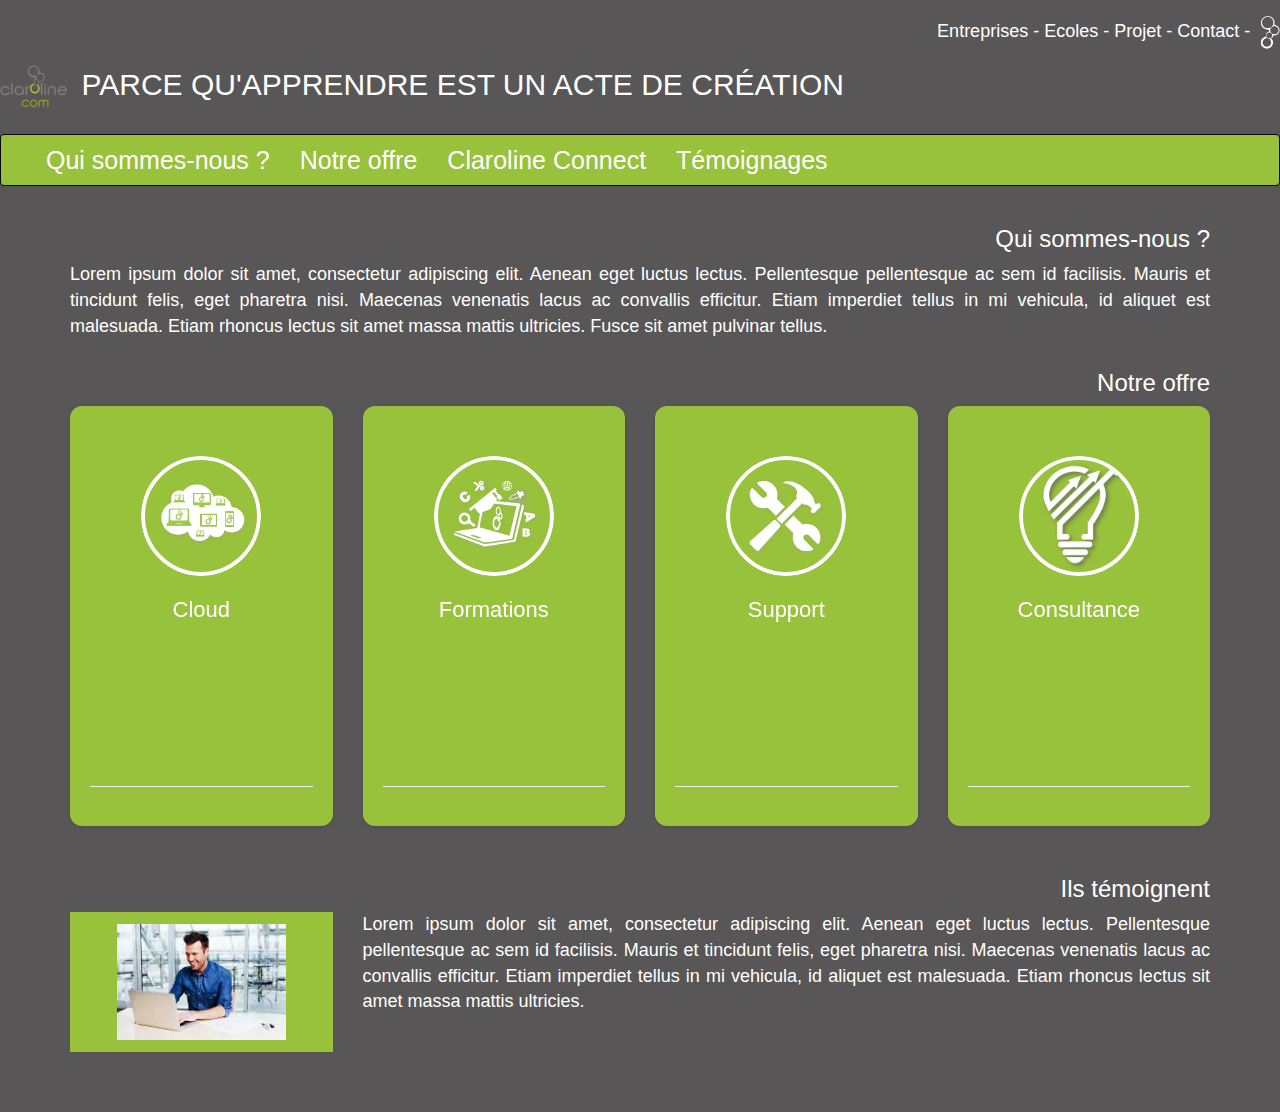
<file: Resources/views/mockup/formalibre/index_fr.html>
<!DOCTYPE html>
<html lang="fr" xmlns="http://www.w3.org/1999/html" xmlns="http://www.w3.org/1999/html">
<head>
    <title>Forma-Libre SA - Société de services Claroline</title>
    <meta charset="utf-8">
    <meta content='width=device-width, initial-scale=1.0, maximum-scale=1.0, user-scalable=0' name='viewport' />
    <link href='css/bootstrap.css' rel='stylesheet' />
    <link href='css/rotating-card.css' rel='stylesheet' />
    <!--<link href='css/style.css' rel='stylesheet' />-->
    <!--<link href='css/fl.css' rel='stylesheet' />-->
    <link href="http://netdna.bootstrapcdn.com/font-awesome/4.5.0/css/font-awesome.min.css" rel="stylesheet">

    <!--<script src="https://google-code-prettify.googlecode.com/svn/loader/run_prettify.js"></script>-->
</head>
<header>
    <div class="row text-site" style="text-align: right; padding: 12px">
        <p>
            Entreprises - Ecoles - <a href="http://www.claroline.net" target="_blank" style="color: white"> Projet </a> - Contact - <img src="images/bulles.com-02.png" style="max-height: 40px">
        </p>
        <p style="text-align: left; font-size: 3rem"><img src="images/claroline.com-01.png" style="max-height: 50px" alt="Logo Forma-Libre"> PARCE QU'APPRENDRE EST UN ACTE DE CRÉATION</p>
    </div>
    <div class="navbar navbar-inverse navbar-fixed text-site" style="text-align: center">
        <div class="container-fluid">
            <div class="navbar-header">
                <button type="button" class="navbar-toggle" data-toggle="collapse" data-target="#myNavbar">
                    <span class="icon-bar"></span>
                    <span class="icon-bar"></span>
                    <span class="icon-bar"></span>
                </button>
                <a class="navbar-brand" href="#"></a>
            </div>
            <div class="collapse navbar-collapse" id="myNavbar">
                <ul class="nav navbar-nav">
                    <li><a href="#" style="font-size: 2.5rem; color: #FFFFFF">Qui sommes-nous ?</a></li>
                    <li><a href="#" style="font-size: 2.5rem; color: #FFFFFF">Notre offre</a></li>
                    <li><a href="#" style="font-size: 2.5rem; color: #FFFFFF">Claroline Connect</a></li>
                    <li><a href="#" style="font-size: 2.5rem; color: #FFFFFF">Témoignages</a></li>
                </ul>
            </div>
        </div>
    </div>
</header>
<body>
<div class="container text-site">
    <h3 style="text-align: right">Qui sommes-nous ?</h3>
    <div class="row">
        <div class="col-xs-12">
            <p style="text-align: justify">Lorem ipsum dolor sit amet, consectetur adipiscing elit. Aenean eget luctus lectus. Pellentesque pellentesque ac sem id facilisis. Mauris et tincidunt felis, eget pharetra nisi.
                Maecenas venenatis lacus ac convallis efficitur. Etiam imperdiet tellus in mi vehicula, id aliquet est malesuada. Etiam rhoncus lectus sit amet massa mattis ultricies.
                Fusce sit amet pulvinar tellus.</p>
        </div>
    </div>
</div>

<! The next container is NOT visible on smartphones and tablet !>

<div class="container text-site hidden-xs hidden-sm">
    <h3 style="text-align: right">Notre offre</h3>
    <div class="row">
        <div class="col-md-6 col-lg-3">
            <div class="card-container">
                 <div class="card-container">
                       <div class="card" style="background-color: #98c13c">
                            <div class="front">
                                <div class="cover">
                                    <!--<img src="images/rotating_card_thumb3.png"/>-->
                                </div>
                                <div class="user">
                                    <img class="img-circle" src="icons/icones%20services_Cloud.png"/>
                                </div>
                                <div class="content">
                                    <div class="main">
                                        <h3 class="name">Cloud</h3>
                                        <p class="profession"></p>
                                        <p class="text-center"></p>
                                    </div>
                                    <div class="footer">
                                        <!--<i class="fa fa-mail-forward"></i> Voir verso-->
                                    </div>
                                </div>
                            </div> <!-- end front panel -->
                           <div class="back">
                                <!--<div class="header">-->
                                    <!--<h5 class="motto">"To be or not to be, this is my awesome motto!"</h5>-->
                                <!--</div>-->
                                <div class="content">
                                    <div class="main">
                                        <h4 class="text-center">Cloud</h4>
                                        <p>Lorem ipsum dolor sit amet, consectetur adipiscing elit. Aenean eget luctus lectus. Pellentesque pellentesque ac sem id facilisis. Mauris et tincidunt felis, eget pharetra nisi.
                                            Maecenas venenatis lacus ac convallis efficitur. Etiam imperdiet tellus in mi vehicula, id aliquet est malesuada. Etiam rhoncus lectus sit amet massa mattis ultricies.</p>
                                    </div>
                                </div>
                           </div> <!-- end back panel -->
                       </div>
                 </div> <!-- end card -->
            </div> <!-- end card-container -->
        </div> <!-- end col sm 3 -->
<!--         <div class="col-sm-1"></div> -->
        <div class="col-md-6 col-lg-3">
            <div class="card-container">
                 <div class="card-container">
                    <div class="card" style="background-color: #98c13c">
                        <div class="front">
                            <div class="cover">
                                <!--<img src="images/rotating_card_thumb3.png"/>-->
                            </div>
                            <div class="user">
                                <img class="img-circle" src="icons/icones%20services_Formation.png"/>
                            </div>
                            <div class="content">
                                <div class="main">
                                    <h3 class="name">Formations</h3>
                                </div>
                                <div class="footer">
                                    <!--<button class="btn btn-simple" onclick="rotateCard(this)">-->
                                        <!--<i class="fa fa-mail-forward"></i> Voir verso-->
                                    <!--</button>-->
                                </div>
                            </div>
                        </div> <!-- end front panel -->
                        <div class="back">
                            <div class="content">
                                <div class="main">
                                    <h4 class="text-center">Formations</h4>
                                    <p>Lorem ipsum dolor sit amet, consectetur adipiscing elit. Aenean eget luctus lectus. Pellentesque pellentesque ac sem id facilisis. Mauris et tincidunt felis, eget pharetra nisi.
                                        Maecenas venenatis lacus ac convallis efficitur. Etiam imperdiet tellus in mi vehicula, id aliquet est malesuada. Etiam rhoncus lectus sit amet massa mattis ultricies.</p>
                                </div>
                            </div>
                        </div> <!-- end back panel -->
                    </div>
                 </div> <!-- end card -->
            </div> <!-- end card-container -->
        </div> <!-- end col sm 3 -->
        <!--         <div class="col-sm-1"></div> -->
        <div class="hidden-xs col-sm-12 col-md-6 col-lg-3">
            <div class="card-container">
                <div class="card">
                    <div class="front">
                        <div class="cover">
                            <!--<img src="images/rotating_card_thumb3.png"/>-->
                        </div>
                        <div class="user">
                            <img class="img-circle" src="icons/icones%20services_support%20technique.png"/>
                        </div>
                        <div class="content">
                            <div class="main">
                                <h3 class="name">Support</h3>
                            </div>
                            <div class="footer">
                                <div class="rating">
                                    <!--<i class="fa fa-mail-forward"></i> Auto Rotation-->
                                </div>
                            </div>
                        </div>
                    </div> <!-- end front panel -->
                    <div class="back">
                        <!--<div class="header">-->
                            <!--<h5 class="motto"></h5>-->
                        <!--</div>-->
                        <div class="content">
                            <div class="main">
                                <h4 class="text-center">Support</h4>
                                <p>Lorem ipsum dolor sit amet, consectetur adipiscing elit. Aenean eget luctus lectus. Pellentesque pellentesque ac sem id facilisis. Mauris et tincidunt felis, eget pharetra nisi.
                                    Maecenas venenatis lacus ac convallis efficitur. Etiam imperdiet tellus in mi vehicula, id aliquet est malesuada. Etiam rhoncus lectus sit amet massa mattis ultricies.</p>
                            </div>
                        </div>
                        <!--<div class="footer">-->
                            <!--<div class="social-links text-center">-->
                                <!--<a href="http://creative-tim.com" class="facebook"><i class="fa fa-facebook fa-fw"></i></a>-->
                                <!--<a href="http://creative-tim.com" class="google"><i class="fa fa-google-plus fa-fw"></i></a>-->
                                <!--<a href="http://creative-tim.com" class="twitter"><i class="fa fa-twitter fa-fw"></i></a>-->
                            <!--</div>-->
                        <!--</div>-->
                    </div> <!-- end back panel -->
                </div> <!-- end card -->
            </div> <!-- end card-container -->
        </div> <!-- end col-sm-3 -->
        <div class="hidden-xs col-sm-12 col-md-6 col-lg-3">
            <div class="card-container">
                <div class="card">
                    <div class="front">
                        <div class="cover">
                            <!--<img src="images/rotating_card_thumb3.png"/>-->
                        </div>
                        <div class="user">
                            <img class="img-circle" src="icons/icone%20consultance%20blanc-01.png"/>
                        </div>
                        <div class="content">
                            <div class="main">
                                <h3 class="name">Consultance</h3>
                            </div>
                            <div class="footer">
                                <div class="rating">
                                    <!--<i class="fa fa-mail-forward"></i> Auto Rotation-->
                                </div>
                            </div>
                        </div>
                    </div> <!-- end front panel -->
                    <div class="back">
                        <div class="content">
                            <div class="main">
                                <h4 class="text-center">Consultance</h4>
                                <p>Lorem ipsum dolor sit amet, consectetur adipiscing elit. Aenean eget luctus lectus. Pellentesque pellentesque ac sem id facilisis. Mauris et tincidunt felis, eget pharetra nisi.
                                    Maecenas venenatis lacus ac convallis efficitur. Etiam imperdiet tellus in mi vehicula, id aliquet est malesuada. Etiam rhoncus lectus sit amet massa mattis ultricies.</p>
                            </div>
                        </div>
                        <!--<div class="footer">-->
                        <!--<div class="social-links text-center">-->
                        <!--<a href="http://creative-tim.com" class="facebook"><i class="fa fa-facebook fa-fw"></i></a>-->
                        <!--<a href="http://creative-tim.com" class="google"><i class="fa fa-google-plus fa-fw"></i></a>-->
                        <!--<a href="http://creative-tim.com" class="twitter"><i class="fa fa-twitter fa-fw"></i></a>-->
                        <!--</div>-->
                        <!--</div>-->
                    </div> <!-- end back panel -->
                </div> <!-- end card -->
            </div> <!-- end card-container -->
        </div> <!-- end col-sm-3 -->
    </div> <!-- end col-sm-10 -->
</div>

<! End of container not visible on tablets and smartphones. !>

<! The next container is ONLY visible on smartphones and tablet !>

<div class="container text-site hidden-md hidden-lg">
    <h3 style="text-align: right">Notre offre</h3>
    <div class="row">
        <div class="col-xs-12 col-sm-12">
            <div class="card-container manual-flip">
                <div class="card" style="background-color: #98c13c">
                    <div class="front">
                        <div class="cover">
                            <!--<img src="images/rotating_card_thumb3.png"/>-->
                        </div>
                        <div class="user">
                            <img class="img-circle" src="icons/icones%20services_Cloud.png"/>
                        </div>
                        <div class="content">
                            <div class="main">
                                <h3 class="name">Cloud</h3>
                            </div>
                            <div class="footer">
                                <button class="btn btn-simple" onclick="rotateCard(this)">
                                    <i class="fa fa-mail-forward"></i> Voir verso
                                </button>
                            </div>
                        </div>
                    </div>
                    <div class="back">
                        <div class="content">
                            <div class="main">
                                <h4 class="text-center">Cloud</h4>
                                <p>Lorem ipsum dolor sit amet, consectetur adipiscing elit. Aenean eget luctus lectus. Pellentesque pellentesque ac sem id facilisis. Mauris et tincidunt felis, eget pharetra nisi.
                                    Maecenas venenatis lacus ac convallis efficitur. Etiam imperdiet tellus in mi vehicula, id aliquet est malesuada. Etiam rhoncus lectus sit amet massa mattis ultricies.</p>
                            </div>
                            <div class="footer">
                                <button class="btn btn-simple" rel="tooltip" title="Retour recto" onclick="rotateCard(this)">
                                    <i class="fa fa-reply"></i> Retour
                                </button>
                            </div>
                        </div>
                    </div>
                </div>
            </div>
        </div>
        <div class="col-xs-12 col-md-6">
            <div class="card-container manual-flip">
                <div class="card" style="background-color: #98c13c"">
                    <div class="front">
                        <div class="cover">
                            <!--<img src="images/rotating_card_thumb3.png"/>-->
                        </div>
                        <div class="user">
                            <img class="img-circle" src="icons/icones%20services_Formation.png" style="background-color: ">
                        </div>
                        <div class="content">
                            <div class="main">
                                <h3 class="name">Formations</h3>
                            </div>
                            <div class="footer">
                                <button class="btn btn-simple" onclick="rotateCard(this)">
                                    <i class="fa fa-mail-forward"></i> Voir verso
                                </button>
                            </div>
                        </div>
                    </div>
                    <div class="back">
                        <div class="content">
                            <div class="main">
                                <h4 class="text-center">Formations</h4>
                                <p>Lorem ipsum dolor sit amet, consectetur adipiscing elit. Aenean eget luctus lectus. Pellentesque pellentesque ac sem id facilisis. Mauris et tincidunt felis, eget pharetra nisi.
                                    Maecenas venenatis lacus ac convallis efficitur. Etiam imperdiet tellus in mi vehicula, id aliquet est malesuada. Etiam rhoncus lectus sit amet massa mattis ultricies.</p>
                            </div>
                            <div class="footer">
                                <button class="btn btn-simple" rel="tooltip" title="Retour recto" onclick="rotateCard(this)">
                                    <i class="fa fa-reply"></i> Retour
                                </button>
                            </div>
                        </div>
                    </div>
                </div>
            </div>
        </div>
        <div class="col-md-6 col-lg-3">
            <div class="card-container manual-flip">
                <div class="card">
                    <div class="front">
                        <div class="cover">
                            <!--<img src="images/rotating_card_thumb3.png"/>-->
                        </div>
                        <div class="user">
                            <img class="img-circle" src="icons/icones%20services_support%20technique.png"/>
                        </div>
                        <div class="content">
                            <div class="main">
                                <h3 class="name">Support</h3>
                            </div>
                            <div class="footer">
                                <button class="btn btn-simple" onclick="rotateCard(this)">
                                    <i class="fa fa-mail-forward"></i> Voir verso
                                </button>
                            </div>
                        </div>
                    </div>
                    <div class="back">
                        <div class="content">
                            <div class="main">
                                <h4 class="text-center">Support</h4>
                                <p>Lorem ipsum dolor sit amet, consectetur adipiscing elit. Aenean eget luctus lectus. Pellentesque pellentesque ac sem id facilisis. Mauris et tincidunt felis, eget pharetra nisi.
                                    Maecenas venenatis lacus ac convallis efficitur. Etiam imperdiet tellus in mi vehicula, id aliquet est malesuada. Etiam rhoncus lectus sit amet massa mattis ultricies.</p>
                            </div>
                            <div class="footer">
                                <button class="btn btn-simple" rel="tooltip" title="Retour recto" onclick="rotateCard(this)">
                                    <i class="fa fa-reply"></i> Retour
                                </button>
                            </div>
                        </div>
                    </div>
                </div>
            </div>
        </div>
        <div class="hidden-xs col-sm-12 col-md-6 col-lg-3">
            <div class="card-container manual-flip">
                <div class="card">
                    <div class="front">
                        <div class="cover">
                            <!--<img src="images/rotating_card_thumb3.png"/>-->
                        </div>
                        <div class="user">
                            <img class="img-circle" src="icons/icone%20consultance%20blanc-01.png"/>
                        </div>
                        <div class="content">
                            <div class="main">
                                <h3 class="name">Consultance</h3>
                            </div>
                            <div class="footer">
                                <button class="btn btn-simple" onclick="rotateCard(this)">
                                    <i class="fa fa-mail-forward"></i> Voir verso
                                </button>
                            </div>
                        </div>
                    </div>
                    <div class="back">
                        <div class="content">
                            <div class="main">
                                <h4 class="text-center">Consultance</h4>
                                <p>Lorem ipsum dolor sit amet, consectetur adipiscing elit. Aenean eget luctus lectus. Pellentesque pellentesque ac sem id facilisis. Mauris et tincidunt felis, eget pharetra nisi.
                                    Maecenas venenatis lacus ac convallis efficitur. Etiam imperdiet tellus in mi vehicula, id aliquet est malesuada. Etiam rhoncus lectus sit amet massa mattis ultricies.</p>
                            </div>
                            <div class="footer">
                                <button class="btn btn-simple" rel="tooltip" title="Retour recto" onclick="rotateCard(this)">
                                    <i class="fa fa-reply"></i> Retour
                                </button>
                            </div>
                        </div>
                    </div>
                </div>
            </div>
        </div>
    </div>
</div>

<! End of container only visible on tablets and smartphones. !>

<div class="container text-site">
    <h3 style="text-align: right">Ils témoignent</h3>
    <div class="row">
        <div class="col-xs-12 col-md-3" style="height: 200px">
            <div class="w3-container w3-center" style="background-color: #98c13c; text-align: center">
                <img src="images/souplesse.jpg" alt="" style="max-height: 140px; padding: 12px">
            </div>
        </div>
        <div class="col-xs-12 col-md-9">
            <p style="text-align: justify">Lorem ipsum dolor sit amet, consectetur adipiscing elit. Aenean eget luctus lectus. Pellentesque pellentesque ac sem id facilisis. Mauris et tincidunt felis, eget
                pharetra nisi. Maecenas venenatis lacus ac convallis efficitur. Etiam imperdiet tellus in mi vehicula, id aliquet est malesuada. Etiam rhoncus lectus sit amet
                massa mattis ultricies.</p>
        </div>
    </div>
</div>


<script src="js/jquery-1.10.2.js" type="text/javascript"></script>
<script src="js/bootstrap.min.js" type="text/javascript"></script>

<script type="text/javascript">
    $().ready(function(){
        $('[rel="tooltip"]').tooltip();

    });

    function rotateCard(btn){
        var $card = $(btn).closest('.card-container');
        console.log($card);
        if($card.hasClass('hover')){
            $card.removeClass('hover');
        } else {
            $card.addClass('hover');
        }
    }
</script>

<script>
  (function(i,s,o,g,r,a,m){i['GoogleAnalyticsObject']=r;i[r]=i[r]||function(){
  (i[r].q=i[r].q||[]).push(arguments)},i[r].l=1*new Date();a=s.createElement(o),
  m=s.getElementsByTagName(o)[0];a.async=1;a.src=g;m.parentNode.insertBefore(a,m)
  })(window,document,'script','//www.google-analytics.com/analytics.js','ga');

  ga('create', 'UA-46172202-4', 'auto');
  ga('send', 'pageview');

</script>

</body>
</html>
</file>
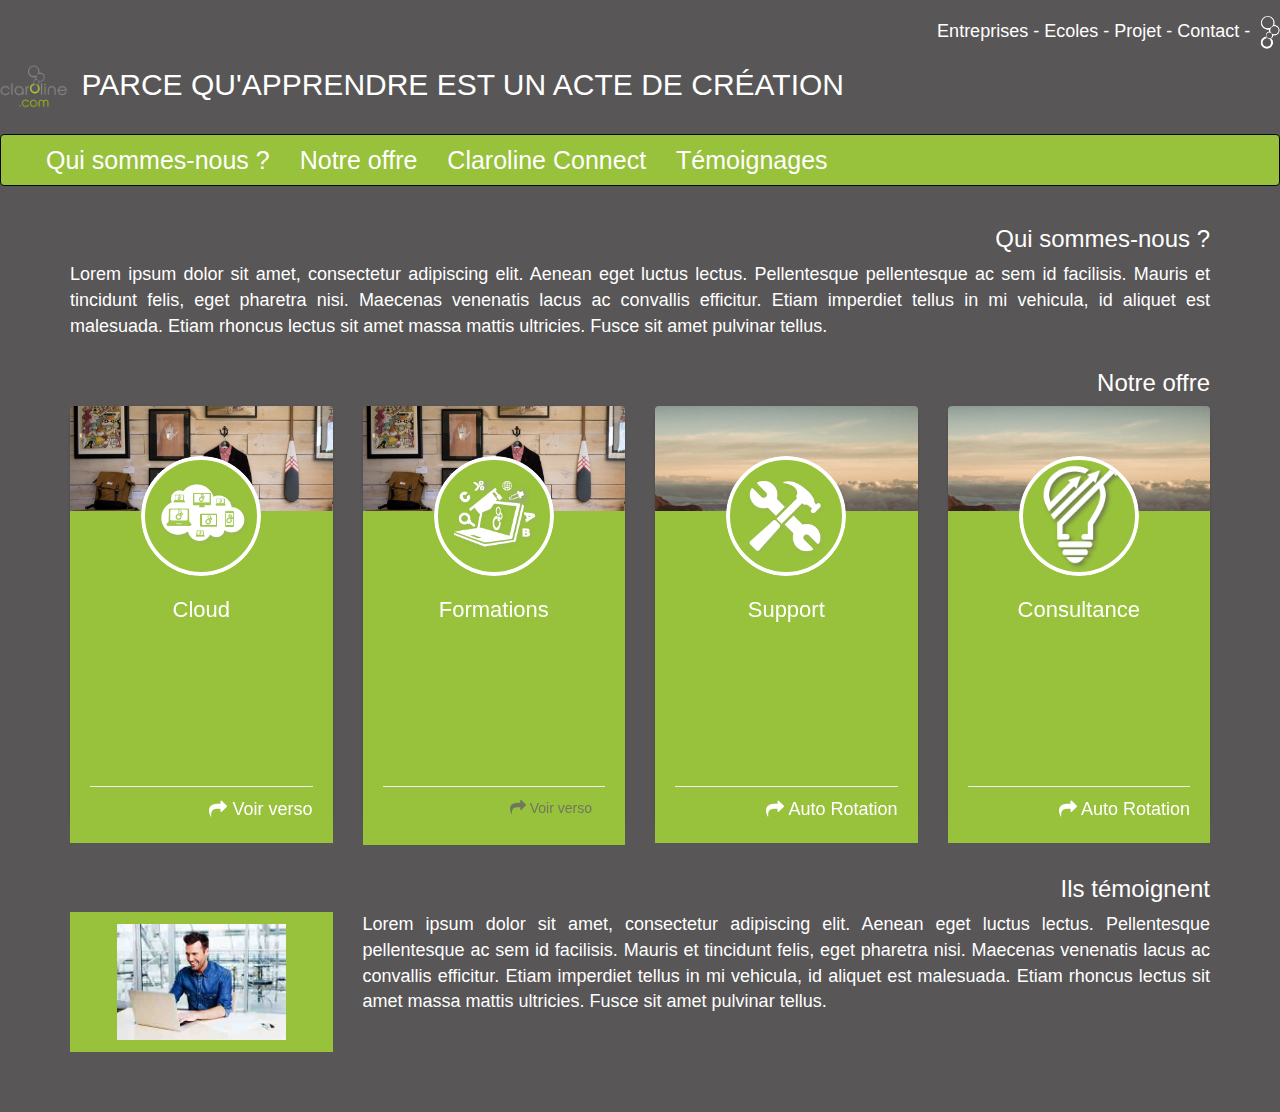
<file: Resources/views/mockup/formalibre/rotating-card.html>
<!DOCTYPE html>
<html lang="fr" xmlns="http://www.w3.org/1999/html" xmlns="http://www.w3.org/1999/html">
<head>
    <title>Forma-Libre SA - Société de services Claroline</title>
    <meta charset="utf-8">
    <meta content='width=device-width, initial-scale=1.0, maximum-scale=1.0, user-scalable=0' name='viewport' />
    <link href='css/bootstrap.css' rel='stylesheet' />
    <link href='css/rotating-card.css' rel='stylesheet' />
    <!--<link href='css/fl.css' rel='stylesheet' />-->
    <link href="http://netdna.bootstrapcdn.com/font-awesome/4.5.0/css/font-awesome.min.css" rel="stylesheet">

    <!--<script src="https://google-code-prettify.googlecode.com/svn/loader/run_prettify.js"></script>-->
</head>
<header>
    <div class="row text-site" style="text-align: right; padding: 12px">
        <p>
            Entreprises - Ecoles - <a href="http://www.claroline.net" target="_blank" style="color: white"> Projet </a> - Contact - <img src="images/bulles.com-02.png" style="max-height: 40px">
        </p>
        <p style="text-align: left; font-size: 3rem"><img src="images/claroline.com-01.png" style="max-height: 50px" alt="Logo Forma-Libre"> PARCE QU'APPRENDRE EST UN ACTE DE CRÉATION</p>
    </div>
    <div class="navbar navbar-inverse navbar-fixed text-site" style="text-align: center">
        <div class="container-fluid">
            <div class="navbar-header">
                <button type="button" class="navbar-toggle" data-toggle="collapse" data-target="#myNavbar">
                    <span class="icon-bar"></span>
                    <span class="icon-bar"></span>
                    <span class="icon-bar"></span>
                </button>
                <a class="navbar-brand" href="#"></a>
            </div>
            <div class="collapse navbar-collapse" id="myNavbar">
                <ul class="nav navbar-nav">
                    <li><a href="#" style="font-size: 2.5rem; color: #FFFFFF">Qui sommes-nous ?</a></li>
                    <li><a href="#" style="font-size: 2.5rem; color: #FFFFFF">Notre offre</a></li>
                    <li><a href="#" style="font-size: 2.5rem; color: #FFFFFF">Claroline Connect</a></li>
                    <li><a href="#" style="font-size: 2.5rem; color: #FFFFFF">Témoignages</a></li>
                </ul>
            </div>
        </div>
    </div>
</header>
<body>
<div class="container text-site">
    <h3 style="text-align: right">Qui sommes-nous ?</h3>
    <div class="row">
        <div class="col-xs-12">
            <p style="text-align: justify">Lorem ipsum dolor sit amet, consectetur adipiscing elit. Aenean eget luctus lectus. Pellentesque pellentesque ac sem id facilisis. Mauris et tincidunt felis, eget pharetra nisi.
                Maecenas venenatis lacus ac convallis efficitur. Etiam imperdiet tellus in mi vehicula, id aliquet est malesuada. Etiam rhoncus lectus sit amet massa mattis ultricies.
                Fusce sit amet pulvinar tellus.</p>
        </div>
    </div>
</div>

<div class="container text-site">
    <h3 style="text-align: right">Notre offre</h3>
    <div class="row">
        <div class="col-sm-12 col-md-6 col-lg-3">
             <div class="card-container">
                <div class="card" style="background-color: #98c13c">
                    <div class="front">
                        <div class="cover">
                            <img src="images/rotating_card_thumb.png"/>
                        </div>
                        <div class="user">
                            <img class="img-circle" src="icons/icones%20services_Cloud.png"/>
                        </div>
                        <div class="content">
                            <div class="main">
                                <h3 class="name">Cloud</h3>
                                <p class="profession"></p>
                                <p class="text-center"></p>
                            </div>
                            <div class="footer">
                                <i class="fa fa-mail-forward"></i> Voir verso
                            </div>
                        </div>
                    </div> <!-- end front panel -->
                    <div class="back">
                        <!--<div class="header">-->
                            <!--<h5 class="motto">"To be or not to be, this is my awesome motto!"</h5>-->
                        <!--</div>-->
                        <div class="content">
                            <div class="main">
                                <h4 class="text-center">Cloud</h4>
                                <p>Lorem ipsum dolor sit amet, consectetur adipiscing elit. Aenean eget luctus lectus. Pellentesque pellentesque ac sem id facilisis. Mauris et tincidunt felis, eget pharetra nisi.
                                    Maecenas venenatis lacus ac convallis efficitur. Etiam imperdiet tellus in mi vehicula, id aliquet est malesuada. Etiam rhoncus lectus sit amet massa mattis ultricies.
                                    Fusce sit amet pulvinar tellus.</p>
                                <!--<div class="stats-container">-->
                                    <!--<div class="stats">-->
                                        <!--<h4>235</h4>-->
                                        <!--<p>-->
                                            <!--Followers-->
                                        <!--</p>-->
                                    <!--</div>-->
                                    <!--<div class="stats">-->
                                        <!--<h4>114</h4>-->
                                        <!--<p>-->
                                            <!--Following-->
                                        <!--</p>-->
                                    <!--</div>-->
                                    <!--<div class="stats">-->
                                        <!--<h4>35</h4>-->
                                        <!--<p>-->
                                            <!--Projects-->
                                        <!--</p>-->
                                    <!--</div>-->
                                <!--</div>-->
                            </div>
                        </div>
                        <!--<div class="footer">-->
                            <!--<div class="social-links text-center">-->
                                <!--<a href="http://creative-tim.com" class="facebook"><i class="fa fa-facebook fa-fw"></i></a>-->
                                <!--<a href="http://creative-tim.com" class="google"><i class="fa fa-google-plus fa-fw"></i></a>-->
                                <!--<a href="http://creative-tim.com" class="twitter"><i class="fa fa-twitter fa-fw"></i></a>-->
                            <!--</div>-->
                        <!--</div>-->
                    </div> <!-- end back panel -->
                </div> <!-- end card -->
            </div> <!-- end card-container -->
        </div> <!-- end col sm 3 -->
<!--         <div class="col-sm-1"></div> -->
        <div class="col-sm-12 col-md-6 col-lg-3">
             <div class="card-container manual-flip">
                <div class="card">
                    <div class="front">
                        <div class="cover">
                            <img src="images/rotating_card_thumb.png"/>
                        </div>
                        <div class="user">
                            <img class="img-circle" src="icons/icones%20services_Formation.png" style="background-color: ">
                        </div>
                        <div class="content">
                            <div class="main">
                                <h3 class="name">Formations</h3>
                            </div>
                            <div class="footer">
                                <button class="btn btn-simple" onclick="rotateCard(this)">
                                    <i class="fa fa-mail-forward"></i> Voir verso
                                </button>
                            </div>
                        </div>
                    </div> <!-- end front panel -->
                    <div class="back">
                        <!--<div class="header">-->
                            <!--<h5 class="motto">"To be or not to be, this is my awesome motto!"</h5>-->
                        <!--</div>-->
                        <div class="content">
                            <div class="main">
                                <h4 class="text-center">Formations</h4>
                                <p>Lorem ipsum dolor sit amet, consectetur adipiscing elit. Aenean eget luctus lectus. Pellentesque pellentesque ac sem id facilisis. Mauris et tincidunt felis, eget pharetra nisi.
                                    Maecenas venenatis lacus ac convallis efficitur. Etiam imperdiet tellus in mi vehicula, id aliquet est malesuada. Etiam rhoncus lectus sit amet massa mattis ultricies.
                                    Fusce sit amet pulvinar tellus.</p>

                                <!--<div class="stats-container">-->
                                    <!--<div class="stats">-->
                                        <!--<h4>235</h4>-->
                                        <!--<p>-->
                                            <!--Followers-->
                                        <!--</p>-->
                                    <!--</div>-->
                                    <!--<div class="stats">-->
                                        <!--<h4>114</h4>-->
                                        <!--<p>-->
                                            <!--Following-->
                                        <!--</p>-->
                                    <!--</div>-->
                                    <!--<div class="stats">-->
                                        <!--<h4>35</h4>-->
                                        <!--<p>-->
                                            <!--Projects-->
                                        <!--</p>-->
                                    <!--</div>-->
                                <!--</div>-->

                            </div>
                        </div>
                        <div class="footer">
                            <button class="btn btn-simple" rel="tooltip" title="Retour recto" onclick="rotateCard(this)">
                                <i class="fa fa-reply"></i> Retour
                            </button>
                            <!--<div class="social-links text-center">-->
                                <!--<a href="#" class="facebook"><i class="fa fa-facebook fa-fw"></i></a>-->
                                <!--<a href="#" class="google"><i class="fa fa-google-plus fa-fw"></i></a>-->
                                <!--<a href="#" class="twitter"><i class="fa fa-twitter fa-fw"></i></a>-->
                            <!--</div>-->
                        </div>
                    </div> <!-- end back panel -->
                </div> <!-- end card -->
            </div> <!-- end card-container -->
        </div> <!-- end col sm 3 -->
<!--         <div class="col-sm-1"></div> -->
        <div class="col-sm-12 col-md-6 col-lg-3">
            <div class="card-container">
                <div class="card">
                    <div class="front">
                        <div class="cover">
                            <img src="images/rotating_card_thumb3.png"/>
                        </div>
                        <div class="user">
                            <img class="img-circle" src="icons/icones%20services_support%20technique.png"/>
                        </div>
                        <div class="content">
                            <div class="main">
                                <h3 class="name">Support</h3>
                            </div>
                            <div class="footer">
                                <div class="rating">
                                    <i class="fa fa-mail-forward"></i> Auto Rotation
                                </div>
                            </div>
                        </div>
                    </div> <!-- end front panel -->
                    <div class="back">
                        <!--<div class="header">-->
                            <!--<h5 class="motto"></h5>-->
                        <!--</div>-->
                        <div class="content">
                            <div class="main">
                                <h4 class="text-center">Support</h4>
                                <p>Lorem ipsum dolor sit amet, consectetur adipiscing elit. Aenean eget luctus lectus. Pellentesque pellentesque ac sem id facilisis. Mauris et tincidunt felis, eget pharetra nisi.
                                    Maecenas venenatis lacus ac convallis efficitur. Etiam imperdiet tellus in mi vehicula, id aliquet est malesuada. Etiam rhoncus lectus sit amet massa mattis ultricies.
                                    Fusce sit amet pulvinar tellus.</p>
                            </div>
                        </div>
                        <!--<div class="footer">-->
                            <!--<div class="social-links text-center">-->
                                <!--<a href="http://creative-tim.com" class="facebook"><i class="fa fa-facebook fa-fw"></i></a>-->
                                <!--<a href="http://creative-tim.com" class="google"><i class="fa fa-google-plus fa-fw"></i></a>-->
                                <!--<a href="http://creative-tim.com" class="twitter"><i class="fa fa-twitter fa-fw"></i></a>-->
                            <!--</div>-->
                        <!--</div>-->
                    </div> <!-- end back panel -->
                </div> <!-- end card -->
            </div> <!-- end card-container -->
        </div> <!-- end col-sm-3 -->
    <div class="col-sm-12 col-md-6 col-lg-3">
        <div class="card-container">
            <div class="card">
                <div class="front">
                    <div class="cover">
                        <img src="images/rotating_card_thumb3.png"/>
                    </div>
                    <div class="user">
                        <img class="img-circle" src="icons/icone%20consultance%20blanc-01.png"/>
                    </div>
                    <div class="content">
                        <div class="main">
                            <h3 class="name">Consultance</h3>
                        </div>
                        <div class="footer">
                            <div class="rating">
                                <i class="fa fa-mail-forward"></i> Auto Rotation
                            </div>
                        </div>
                    </div>
                </div> <!-- end front panel -->
                <div class="back">
                    <div class="content">
                        <div class="main">
                            <h4 class="text-center">Consultance</h4>
                                <!--<div class="stats">-->
                                    <!--<h4>235</h4>-->
                                    <!--<p>-->
                                        <!--Followers-->
                                    <!--</p>-->
                                <!--</div>-->
                                <!--<div class="stats">-->
                                    <!--<h4>114</h4>-->
                                    <!--<p>-->
                                        <!--Following-->
                                    <!--</p>-->
                                <!--</div>-->
                                <!--<div class="stats">-->
                                    <!--<h4>35</h4>-->
                                    <!--<p>-->
                                        <!--Projects-->
                                    <!--</p>-->
                                <!--</div>-->
                            </div>

                        </div>
                    </div>
                    <!--<div class="footer">-->
                    <!--<div class="social-links text-center">-->
                    <!--<a href="http://creative-tim.com" class="facebook"><i class="fa fa-facebook fa-fw"></i></a>-->
                    <!--<a href="http://creative-tim.com" class="google"><i class="fa fa-google-plus fa-fw"></i></a>-->
                    <!--<a href="http://creative-tim.com" class="twitter"><i class="fa fa-twitter fa-fw"></i></a>-->
                    <!--</div>-->
                    <!--</div>-->
                </div> <!-- end back panel -->
            </div> <!-- end card -->
        </div> <!-- end card-container -->
    </div> <!-- end col-sm-3 -->
</div> <!-- end col-sm-10 -->
<div class="container text-site">
    <h3 style="text-align: right">Ils témoignent</h3>
    <div class="row">
        <div class="col-xs-12 col-md-3" style="height: 200px">
            <div class="w3-container w3-center" style="background-color: #98c13c; text-align: center">
                <img src="images/souplesse.jpg" alt="" style="max-height: 140px; padding: 12px">
            </div>
        </div>
        <div class="col-xs-12 col-md-9">
            <p style="text-align: justify">Lorem ipsum dolor sit amet, consectetur adipiscing elit. Aenean eget luctus lectus. Pellentesque pellentesque ac sem id facilisis. Mauris et tincidunt felis, eget
                pharetra nisi. Maecenas venenatis lacus ac convallis efficitur. Etiam imperdiet tellus in mi vehicula, id aliquet est malesuada. Etiam rhoncus lectus sit amet
                massa mattis ultricies. Fusce sit amet pulvinar tellus.
            </p>
        </div>
    </div>
</div>


<script src="js/jquery-1.10.2.js" type="text/javascript"></script>
<script src="js/bootstrap.min.js" type="text/javascript"></script>

<script type="text/javascript">
    $().ready(function(){
        $('[rel="tooltip"]').tooltip();

    });

    function rotateCard(btn){
        var $card = $(btn).closest('.card-container');
        console.log($card);
        if($card.hasClass('hover')){
            $card.removeClass('hover');
        } else {
            $card.addClass('hover');
        }
    }
</script>

<script>
  (function(i,s,o,g,r,a,m){i['GoogleAnalyticsObject']=r;i[r]=i[r]||function(){
  (i[r].q=i[r].q||[]).push(arguments)},i[r].l=1*new Date();a=s.createElement(o),
  m=s.getElementsByTagName(o)[0];a.async=1;a.src=g;m.parentNode.insertBefore(a,m)
  })(window,document,'script','//www.google-analytics.com/analytics.js','ga');

  ga('create', 'UA-46172202-4', 'auto');
  ga('send', 'pageview');

</script>

</body>
</html>
</file>
<file: Resources/views/mockup/formalibre/css/rotating-card.css>
body {
	/*font-size: 18px;*/
	font-family: "Helvetica Nueue",Arial,Verdana,sans-serif;
    margin: 0;
    background-color: #585656;
}

.navbar-inverse {
    background-color: #98c13c;
}

.text-site {
    color: #ffffff;
    font-size: 18px;
}

a {
    color: #ffffff;
    text-decoration: none;
    cursor: pointer;
    -webkit-tap-highlight-color: transparent;
}

a:hover,
a:focus {
    text-decoration: none;
}

.btn:hover,
.btn:focus,
.btn:active{
    outline: 0 !important;
}
/* entire container, keeps perspective */
.card-container {
	  -webkit-perspective: 800px;
   -moz-perspective: 800px;
     -o-perspective: 800px;
        perspective: 800px;
        margin-bottom: 30px;
}
/* flip the pane when hovered */
.card-container:not(.manual-flip):hover .card,
.card-container.hover.manual-flip .card{
	-webkit-transform: rotateY( 180deg );
-moz-transform: rotateY( 180deg );
 -o-transform: rotateY( 180deg );
    transform: rotateY( 180deg );
}


.card-container.static:hover .card,
.card-container.static.hover .card {
	-webkit-transform: none;
-moz-transform: none;
 -o-transform: none;
    transform: none;
}
/* flip speed goes here */
.card {
	 -webkit-transition: -webkit-transform .5s;
   -moz-transition: -moz-transform .5s;
     -o-transition: -o-transform .5s;
        transition: transform .5s;
-webkit-transform-style: preserve-3d;
   -moz-transform-style: preserve-3d;
     -o-transform-style: preserve-3d;
        transform-style: preserve-3d;
	position: relative;
}

/* hide back of pane during swap */
.front, .back {
	-webkit-backface-visibility: hidden;
   -moz-backface-visibility: hidden;
     -o-backface-visibility: hidden;
        backface-visibility: hidden;
	position: absolute;
	top: 0;
	left: 0;
    color: #FFFFFF;
	background-color: #98c13c;
    box-shadow: 0 1px 3px 0 rgba(0, 0, 0, 0.14);
}

/* front pane, placed above back */
.front {
	z-index: 2;
}

/* back, initially hidden pane */
.back {
		-webkit-transform: rotateY( 180deg );
   -moz-transform: rotateY( 180deg );
     -o-transform: rotateY( 180deg );
        transform: rotateY( 180deg );
        z-index: 3;
}

.back .btn-simple{
    position: absolute;
    left: 0;
    bottom: 4px;
}
/*        Style       */


.card{
    background: none repeat scroll 0 0 #FFFFFF;
    border-radius: 12px;
    color: #444444;
}
.card-container, .front, .back {
	width: 100%;
	height: 420px;
	border-radius: 12px;
}
.card .cover{
    height: 105px;
    overflow: hidden;
    border-radius: 4px 4px 0 0;
}
.card .cover img{
    width: 100%;
}
.card .user{
    border-radius: 50%;
    display: block;
    height: 120px;
    margin: -55px auto 0;
    overflow: hidden;
    width: 120px;
}
.card .user img{
    background: #98c13c;
    border: 4px solid #FFFFFF;
    width: 100%;
}

.card .content{
    background-color: #98c13c;
    box-shadow: none;
    padding: 10px 20px 20px;
}
.card .content .main {
    min-height: 160px;
    background-color: #98c13c;
}
.card .back .content .main {
    height: 215px;
}
.card .name {
    font-size: 22px;
    line-height: 28px;
    margin: 10px 0 0;
    text-align: center;
    /*text-transform: capitalize;*/
}
.card h5{
    margin: 5px 0;
    font-weight: 400;
    line-height: 20px;
}
/*.card .profession{*/
    /*color: #999999;*/
    /*text-align: center;*/
    /*margin-bottom: 20px;*/
/*}*/
.card .footer {
    border-top: 1px solid #EEEEEE;
    color: #FFFFFF;
    margin: 30px 0 0;
    padding: 10px 0 0;
    text-align: right;
}
/*.card .footer .social-links{*/
    /*font-size: 18px;*/
/*}*/
/*.card .footer .social-links a{*/
    /*margin: 0 7px;*/
/*}*/
.card .footer .btn-simple{
    margin-top: -6px;
}
.card .header {
    padding: 15px 20px;
    height: 120px;
}
/*.card .motto{*/
    /*border-bottom: 1px solid #EEEEEE;*/
    /*color: #999999;*/
    /*font-size: 14px;*/
    /*font-weight: 400;*/
    /*padding-bottom: 10px;*/
    /*text-align: center;*/
/*}*/

/*.card .stats-container{*/
	/*width: 100%;*/
	/*margin-top: 50px;*/
/*}*/
/*.card .stats{*/
	/*display: block;*/
	/*float: left;*/
	/*width: 33.333333%;*/
	/*text-align: center;*/
/*}*/

/*.card .stats:first-child{*/
	/*border-right: 1px solid #EEEEEE;*/
/*}*/
/*.card .stats:last-child{*/
	/*border-left: 1px solid #EEEEEE;*/
/*}*/
/*.card .stats h4{*/
	/*font-weight: 300;*/
	/*margin-bottom: 5px;*/
/*}*/
/*.card .stats p{*/
	/*color: #777777;*/
/*}*/
/*      Just for presentation        */

.title{
    color: #506A85;
    text-align: center;
    font-weight: 300;
    font-size: 44px;
    margin-bottom: 90px;
    line-height: 90%;
}
.title small{
    font-size: 17px;
    color: #999;
    text-transform: uppercase;
    margin: 0;
}
.space-30{
	height: 30px;
	display: block;
}
.space-50{
    height: 50px;
    display: block;
}
.space-200{
    height: 200px;
    display: block;
}
.white-board{
    background-color: #FFFFFF;
    min-height: 200px;
    padding: 60px 60px 20px;
}
.ct-heart{
    color: #F74933;
}

 pre.prettyprint{
    background-color: #ffffff;
    border: 1px solid #999;
    margin-top: 20px;
    padding: 20px;
    text-align: left;
}
.atv, .str{
    color: #05AE0E;
}
.tag, .pln, .kwd{
     color: #3472F7;
}
.atn{
  color: #2C93FF;
}
.pln{
   color: #333;
}
.com{
    color: #999;
}

.btn-simple{
    opacity: .8;
    color: #666666;
    background-color: transparent;
}

.btn-simple:hover,
.btn-simple:focus{
    background-color: transparent;
    box-shadow: none;
    opacity: 1;
}
.btn-simple i{
    font-size: 16px;
}

.navbar-brand-logo{
    padding: 0;
}
.navbar-brand-logo .logo{
    border: 1px solid #333333;
    border-radius: 50%;
    float: left;
    overflow: hidden;
    width: 60px;
}
.navbar .navbar-brand-logo .brand{
    color: #FFFFFF;
    float: left;
    font-size: 18px;
    font-weight: 400;
    line-height: 20px;
    margin-left: 10px;
    margin-top: 10px;
    width: 60px;
}
.navbar-default .navbar-brand-logo .brand{
    color: #FFFFFF;
}


/*       Fix bug for IE      */

@media screen and (-ms-high-contrast: active), (-ms-high-contrast: none) {
    .front, .back{
        -ms-backface-visibility: visible;
        backface-visibility: visible;
    }

    .back {
        visibility: hidden;
        -ms-transition: all 0.2s cubic-bezier(.92,.01,.83,.67);
    }
    .front{
        z-index: 4;
    }
    .card-container:not(.manual-flip):hover .back,
    .card-container.manual-flip.hover .back{
        z-index: 5;
        visibility: visible;
    }
}
</file>
<file: Resources/views/mockup/formalibre/css/style.css>
@import url("//fonts.googleapis.com/css?family=Arvo:400,700|Raleway:400,300,500|Open+Sans:400,700,900,300");

*{
    font-family: 'Raleway',serif;
    font-weight: 400;
    letter-spacing: 0.4px;
}

h1, h2, h3, h4, h5, h6, .h1, .h2, .h3, .h4, .h5, .h6,
h1 *, h2 *, h3 *, h4 *, h5 *, h6 *{
      font-family: 'Arvo',serif;
      font-weight: 400;
  }

.breadcrumb {
    border-left-color: #3E84C2;
}

.btn-link {
    color: #3E84C2;
}

.btn-link:hover,
.btn-link:focus {
    color: #418d49;
}

.navbar-default .navbar-nav > li > a:hover,
.navbar-inverse .navbar-nav > li > a:hover,
.navbar-default .navbar-nav > li > a:focus,
.navbar-inverse .navbar-nav > li > a:focus {
    border-bottom-color: #3E84C2;
}

.navbar-default .navbar-nav > .active > a,
.navbar-inverse .navbar-nav > .active > a,
.navbar-default .navbar-nav > .active > a:hover,
.navbar-inverse .navbar-nav > .active > a:hover,
.navbar-default .navbar-nav > .active > a:focus,
.navbar-inverse .navbar-nav > .active > a:focus {
    border-bottom-color: #3E84C2;
}

.navbar-inverse .dropdown-menu > li > a:hover,
.navbar-inverse .dropdown-menu > li > a:focus {
    color: #3E84C2;
}

.nav.open > a,
.nav.open > a:hover,
.nav.open > a:focus {
    background-color: #3E84C2;
    border-color: #3E84C2;
    color: #ffffff;
}

.nav-tabs.nav-stacked > li > a:hover,
.nav-tabs.nav-stacked > li > a:focus,
.nav-tabs.nav-stacked > .active > a,
.nav-tabs.nav-stacked > .active > a:hover,
.nav-tabs.nav-stacked > .active > a:focus {
    border-left-color: #418d49;
    background-color: #3E84C2;
}

.nav-list > .active > a,
.nav-list > .active > a:hover,
.nav-list > .active > a:focus {
    background-color: #3E84C2;
}

.nav .caret {
    border-top-color: #3E84C2;
    border-bottom-color: #3E84C2;
}

.nav a:hover .caret {
    border-top-color: #418d49;
    border-bottom-color: #418d49;
}

a {
    color: #3E84C2;
}

a:hover,
a:focus {
    color: #418d49;
}

.nav a:hover{
    color: #ffffff;
}

a.thumbnail:hover,
a.thumbnail:focus {
    border-color: #3E84C2;
}

.tt-suggestion.tt-is-under-cursor {
    color: #3E84C2;
}

.typeahead:focus {
    border-color: #3E84C2;
}

.form-control:focus {
    border-color: #3E84C2;
}

.dropdown-menu > .active > a,
.dropdown-menu > .active > a:hover,
.dropdown-menu > .active > a:focus {
    color: #3E84C2;
}

.dropdown-menu > li > a:hover,
.dropdown-menu > li > a:focus {
    color: #3E84C2;
}

.pager li > a:hover,
.pager li > a:focus {
    background-color: #3E84C2;
}

.pagination > li > a:hover,
.pagination > li > a:focus,
.pagination > .active > a,
.pagination > .active > span {
    background-color: #3E84C2;
}

.pagination > .active > a,
.pagination > .active > span {
    background-color: #3E84C2;
}

a.list-group-item.active > .badge,
.nav-pills > .active > a > .badge {
    color: #3E84C2;
}

blockquote {
    border-left-color: #3E84C2;
}

blockquote.pull-right {
    border-right-color: #3E84C2;
}

.text-primary {
    color: #3E84C2;
}

.nav-pills > li.active > a,
.nav-pills > li.active > a:hover,
.nav-pills > li.active > a:focus {
    background-color: #3E84C2;
}

a.list-group-item.active {
    background-color: #3E84C2;
    border-color: #3E84C2;
}

a.list-group-item.active .list-group-item-text {
    color: #eff7f0;
}

.btn{
    border-radius: 0px;
}

.btn:hover
{
    box-shadow: 1px 2px 1px rgba(0,0,0,0.13);
}

.btn-primary.disabled,
.btn-primary[disabled],
fieldset[disabled] .btn-primary,
.btn-primary.disabled:hover,
.btn-primary[disabled]:hover,
fieldset[disabled] .btn-primary:hover,
.btn-primary.disabled:focus,
.btn-primary[disabled]:focus,
fieldset[disabled] .btn-primary:focus,
.btn-primary.disabled:active,
.btn-primary[disabled]:active,
fieldset[disabled] .btn-primary:active,
.btn-primary.disabled.active,
.btn-primary[disabled].active,
fieldset[disabled] .btn-primary.active {
    background-color: #3E84C2;
}

.panel-primary .panel-heading {
    background-color: #3E84C2;
    border-color: #3E84C2;
}

.jumbotron{
    background: linear-gradient(
            rgba(0, 0, 0, 0.1),
            rgba(0, 0, 0, 0.2)
    ), url(images/main-banner.jpg);
    background-size: cover;
    color: white;
    font-weight: bold;
    padding: 0;
	margin-bottom: 0;
}
.jumbotron .intro{
    background: rgba(0, 0, 0,0.1);
    padding-top: 120px;
    padding-bottom: 40px;
    min-height: 360px;
}

.jumbotron .intro .row-top div.ccont{

}
.row-bottom{
    margin-top: 20px;
    margin-bottom: 20px;
}

.jumbotron div.ccont{
    background: #fff;
    min-height: 150px;
}
.jumbotron .row-top div.ccont{
    -webkit-box-shadow: 0px 1px 2px rgba(100, 100, 100, 0.75);
    -moz-box-shadow:    0px 1px 2px rgba(100, 100, 100, 0.75);
    box-shadow:         0px 1px 2px rgba(100, 100, 100, 0.75);

}

.jumbotron .row-bottom div.ccont{
    -webkit-box-shadow: -1px -1px 2px rgba(100, 100, 100, 0.75);
    -moz-box-shadow:    -1px -1px 2px rgba(100, 100, 100, 0.75);
    box-shadow:         -1px -1px 2px rgba(100, 100, 100, 0.75);

}

.jumbotron p{
    padding: 20px 0;
}

.jumbotron .media{
    margin: 50px 0;
}
.jumbotron .media-body h1{
    margin-top: 100px;
}

section.slider{
    color: #ffffff;
    background: #2D6D7B;
    margin: 40px 0;
    padding: 40px 0;
}

section.slider h2{
    margin-bottom: 20px;
}

section.slider .col-md-8{
    padding-left: 30px;
}

.big-list {
    font-size: 25px;
    font-weight: 300;
    margin-top: 40px;
    line-height: 2;
    list-style: none;
    margin-left: 0;
    padding-left: 0;
}

.inner-page{
    margin-bottom: 30px;
    padding-bottom: 30px;
}

img{
    max-width: 100%;
}

.pricing-intro{
    margin-bottom: 70px;
}

section.gray{
    padding: 30px 0;
    background: #eeeeee;
}
section.gray h3{
    margin: 0;
    font-size: 22pt;
}

section.about{
    background: url(images/tweed.png);
    min-height: 400px;
    position: relative;
}
section.about .dmask{
    width: 100%;
    height: 100%;
    min-height: 400px;
    /*background: rgba(100, 0, 0, 0.42);*/
    color: #ffffff;
    padding: 40px 0;
}

.dmask .title span{
    font-weight: 900;
}
.dmask .title{
    margin-bottom: 30px;
    font-weight: 300;
    font-size: 17pt;
    letter-spacing: 1px;
}

section#portfolio{
    padding-bottom: 70px;
    position: relative;
    min-height: 600px;
}

section.pricing{
    background: #2c6393;
    padding: 30px 0 50px 0;
}
div.white, div.white *{
    color: #ffffff !important;
}

div.pricing-circle{
    border-radius: 50%;
    height: 120px;
    width: 120px;
    line-height: 120px;
    text-align: center;
    margin: 10px auto 20px;
    font-size: 16pt;
    font-weight: 900;
    color: #ffffff;
}

.pricing-table .panel {
    background: #eeeeee;
    border: 0;
}

div.pricing-table .panel .panel-heading h3{
    margin-top: 20px !important;
    margin-bottom: 20px !important;
    font-family: Montserrat, serif;
    font-size: 14pt;
    font-weight: 900;
}

.pricing-intro h2{
    margin-bottom: 20px;
}

.pricing-table .list-group-item{
    padding: 15px 20px;
    font-size: 10pt;
}

.pricing-table .list-group-item   i{
    margin-right: 10px;
}

.client-logo .carousel-controls{
  margin-top: -30px;
}

.client-logo .carousel-controls a{
    color: #ffffff;
    padding: 0 8px 2px 8px;
    border-radius: 2px;
    background: rgba(0,0,0,0.4);
}

.client-logo .carousel-controls a:first-child{
    margin-right: 2px;
}
.testimonial-author-info a{
    color: #ffffff;
    font-weight: 900;
    display: block;
}

a.list-group-item.active {
    background-color: #389968;
    border-color: #389968;
}
a.list-group-item .list-group-item-heading{
    margin-bottom: 10px;
    font-weight: 400;
}

.features {
    padding-top: 30px;
}
.features p{
    margin: 30px 0;
}

.features .col-lg-4:first-child .icon-stack-base{
    color:#52AD81;
}
.features .col-lg-4:nth-child(2) .icon-stack-base{
    color:#CD5A48;
}
.features .col-lg-4:last-child .icon-stack-base{
    color:#51A9D6;
}
.label{
    font-weight: 300;
}

div.feature-box {
    clear: both;
    margin-top: 30px;
}

div.feature-box h4{
    margin-bottom: 3px;
}

div.feature-box div.feature-box-icon {
    -moz-border-radius: 6px;
    -webkit-border-radius: 6px;
    background: #ffffff;
    border-radius: 6px;
    color: #2D6D7B;
    display: inline-block;
    float: left;
    height: 45px;
    line-height: 45px;
    margin-right: 10px;
    position: relative;
    text-align: center;
    top: 0px;
    width: 45px;
}

div.feature-box div.feature-box-info {
    padding-left: 50px;
}

div.feature-box div.feature-box-icon i.image-icon {
    position: relative;
    top: 5px;
}

div.feature-box div.feature-box-icon i.image-icon.small {
    top: 2px;
}

footer div.footer-ribbon:before {
    border-right-color: #005580;
}
footer div.footer-ribbon:before {
    border-right: 10px solid #005580;
    border-top: 16px solid rgba(0, 0, 0, 0);
    content: "";
    display: block;
    height: 0;
    left: -10px;
    position: absolute;
    top: 0;
    width: 7px;
}
footer div.container div.row > div {
    margin-bottom: 25px;
}

footer div.footer-ribbon {
    background: #0088CC;
    margin: -100px 0 0 30px;
    padding: 10px 20px 6px;
    position: absolute;
    color: #ffffff;
    font-weight: 700;
}

footer div.footer-ribbon span{
    color: #ffffff;
    font-weight: 700;
}

footer {
    background: black;
    border-top: 4px solid #1F1F1F;
    font-size: 0.9em;
    padding: 80px 0 0;
    position: relative;
}

img{
    max-width: 100%;
}

section.contact{
    background: #f5f5f5;
    min-height: 400px;
    background-size:auto 100%;
    padding-top: 30px;
}

section.contact ul{
    list-style: none;
    margin: 0;
    padding: 0;
}

section.contact li{
    line-height: 2;
}

footer *{
    color: white;
}

.footer-copyright{
    margin-top: -40px;
}

#footer-menu {
    text-align: right;
}
#footer-menu li{
    display: inline;
    list-style: none;
    margin-left: 10px;
}

.title span{
    font-weight: 900;
}

.navbar-color{
    background: rgba(0,0,0,0.7);
}

.navbar-nav{
    margin-top: 6px;
    float: right;
}
.navbar-nav li a{
    color: #ffffff;
    font-weight: 300;
    text-transform: lowercase;
    padding: 10px 20px;
    font-size: 13pt;
    border-radius: 2px;
    margin-left: 3px;
}

.navbar-nav li a:focus,
.navbar-nav li a:active,
.navbar-nav li.active a,
.navbar-nav li a:hover{
    background: rgba(255,255,255,0.2);
    outline: none !important;
}

.inicon{
    position: absolute;
    width: 100%;
    height: 100%;
}

.inicon.retina{
    background: url("images/retina.png") no-repeat center 40px;
    background-size: 80px auto;
}
.inicon.support{
    background: url("images/support.png") no-repeat center 40px;
    background-size: 80px auto;
}
.inicon.speed{
    background: url("images/speed.png") no-repeat center 40px;
    background-size: 80px auto;
}
.inicon.social{
    background: url("images/social.png") no-repeat center 40px;
    background-size: 80px auto;
}

.inicon.shopping{
    background: url("images/shopping.png") no-repeat center 40px;
    background-size: 80px auto;
}
.inicon.cloud{
    background: url("images/cloud.png") no-repeat center 40px;
    background-size: 80px auto;
}

p.lead{
    font-family: 'Arvo' !important;
}

.up-triangle,.down-triangle{
    float: left;
    margin-left: -100px;
}

.up-triangle:first-child{
    margin-left: 20px;
}

@media (max-width: 980px) {

    .up-triangle,.down-triangle{
        margin-bottom: 20px;
    }

    .down-triangle:nth-child(5){
        margin-left: 20px;
    }
    .icon-reorder{
        color: #ffffff;
    }
    .navbar-nav{
        clear: both !important;
        float: none;
        padding: 10px;
    }
    .navbar-header{
        margin-left: 50% !important;
    }
    .navbar-brand{
        margin-left: -80px !important;
    }

}

@media (max-width: 360px) {
    .up-triangle,.down-triangle{
        clear: both;
        margin-left:50px !important;

    }
    .icon-reorder{
        color: #ffffff;
    }
    .navbar-nav{
        clear: both !important;
        float: none;
        padding: 10px;
    }
}

.up-triangle {
    width: 0;
    height: 0;
    border-bottom: 200px solid #ffffff;
    border-left: 122px solid transparent;
    border-right: 122px solid transparent;
    position: relative;

}
.down-triangle {
    width: 0;
    height: 0;
    border-top: 200px solid #ffffff;
    border-left: 122px solid transparent;
    border-right: 122px solid transparent;
    position: relative;

}

.up-triangle div.info{
    position:absolute;bottom:-170px;color: #ffffff;margin-left:-100px;width:200px;text-align:center;font-size: 14pt;
    font-family: 'Arvo';
}
.down-triangle div.info{
    position:absolute;top:-170px;color: #ffffff;margin-left:-100px;width:200px;text-align:center;font-family: 'Arvo';font-size: 14pt;
}

.triangles {
    margin-bottom: 30px;
}

.triangles .icon{
    font-size: 22pt;
    color: #ffffff;
    line-height: 60px;
    -webkit-transition: all 500ms ease-out;
    -moz-transition: all 500ms ease-out;
    -o-transition: all 500ms ease-out;
    transition: all 500ms ease-out;
}

.down-triangle .icon{
    padding-top:15px;
    line-height: 60px;
}

.up-triangle:hover .icon,
.down-triangle:hover .icon{
    color: rgba(52, 118, 135, 0.9);
}

.portfolio-block{
    position: relative;
    margin-bottom: 30px;
    border-radius: 3px;
}
.portfolio-block .portfolio-caption{
    position: absolute;
    z-index: 99;
    width: 100%;
    height: 100%;
    background: rgba(0,0,0,0.7);
    color: #ffffff;
    top: 0;
    border: 20px solid rgba(255,255,255,0.3);
    opacity: 0;
}
.portfolio-block .portfolio-caption h3{
    font-size: 15pt;
    margin-top: 30px;
    -webkit-animation-name: zoomOut;
    animation-name: zoomOut;
}
.portfolio-block .portfolio-caption .btn-sm{
    padding-top: 11px;
}
.portfolio-block{
    overflow: hidden;
}
.portfolio-block .portfolio-caption{
    -webkit-animation-name: fadeOutDown;
    animation-name: fadeOutDown;
}
.portfolio-block .portfolio-caption .btn-skype{
    -webkit-animation-name: fadeOutLeft;
    animation-name: fadeOutLeft;
}
.portfolio-block .portfolio-caption .btn-stack-overflow{
    -webkit-animation-name: fadeOurRight;
    animation-name: fadeOurRight;
}
.portfolio-block:hover .portfolio-caption{
    -webkit-animation-name: fadeInUp;
    animation-name: fadeInUp;
}

.portfolio-block:hover .portfolio-caption h3.animated{
    -webkit-animation-name: zoomIn;
    animation-name: zoomIn;
    -webkit-animation-delay: 200ms;
    animation-delay: 200ms;
}

.portfolio-block:hover .portfolio-caption .btn-skype{
    -webkit-animation-name: fadeInLeft;
    animation-name: fadeInLeft;
    -webkit-animation-delay: 200ms;
    animation-delay: 200ms;
}
.portfolio-block:hover .portfolio-caption .btn-stack-overflow{
    -webkit-animation-name: fadeInRight;
    animation-name: fadeInRight;
    -webkit-animation-delay: 200ms;
    animation-delay: 200ms;
}

.btn{
    box-shadow: 0 -1px 0 0 rgba(0, 0, 0, 0.2) inset, 0 1px 1px 0 rgba(0, 0, 0, 0.2) !important;
}
</file>
